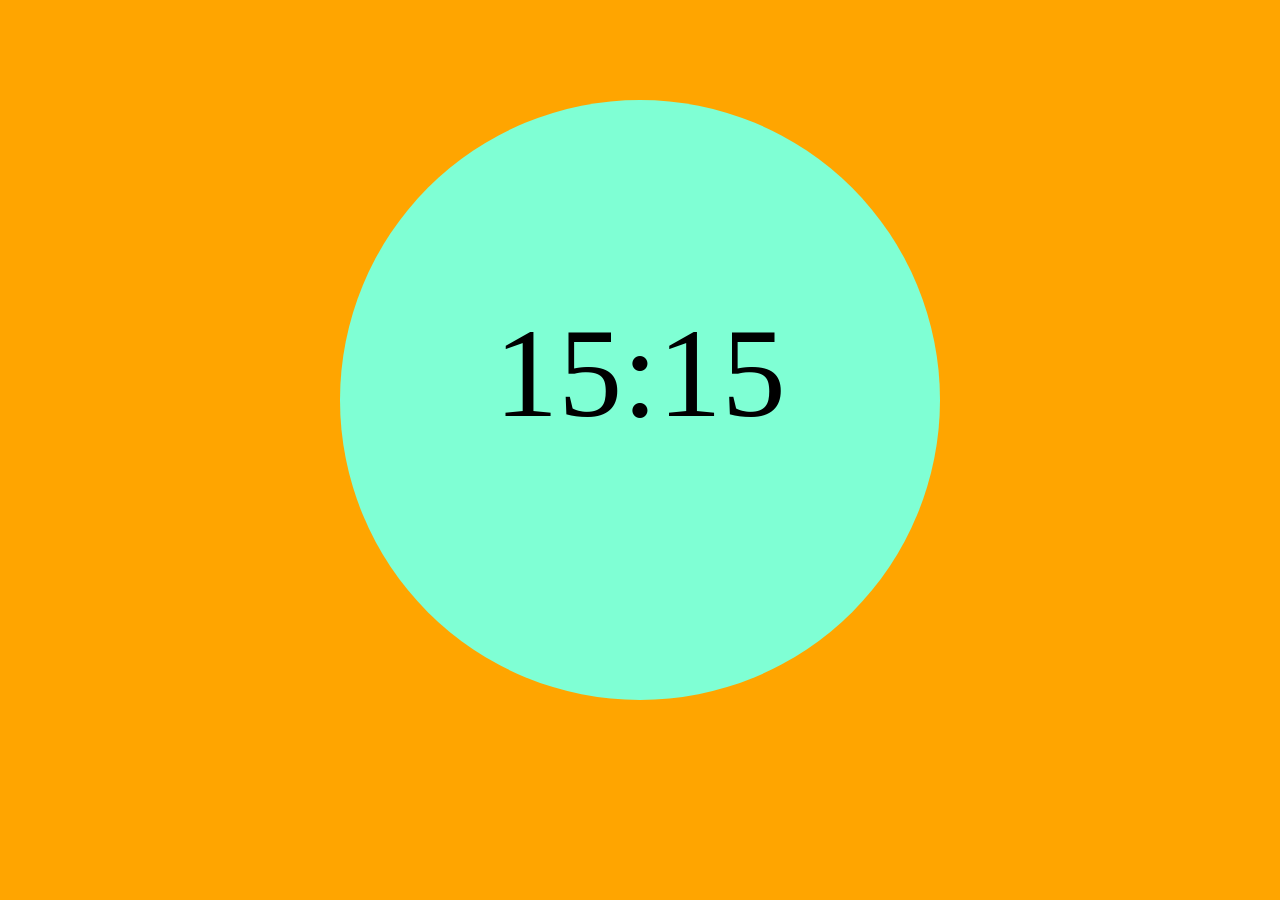
<file: index.html>
<!DOCTYPE html>
<html lang="en">
<head>
    <meta charset="UTF-8">
    <meta name="viewport" content="width=device-width, initial-scale=1.0">
    <title>My first watch</title>
    <link rel="stylesheet" href="watch.css">
</head>
<body>
    <div id="time">
        <p id="value">15:15</p>
    </div>
    <script src="watch.js"></script>
</body>
</html>
</file>
<file: watch.css>
*{
    margin: 0;
    padding: 0;
    box-sizing: border-box;
}

body{
    background-color: orange;
}

#time{
    margin: 100px auto;
    width: 600px;
    height: 600px;
    border-radius: 300px;
    background-color: aquamarine;
    text-align: center;
}

#value{
    padding-top: 200px;
    font-size: 8rem;
    font-family: 'Times New Roman', Times, serif;
}
</file>
